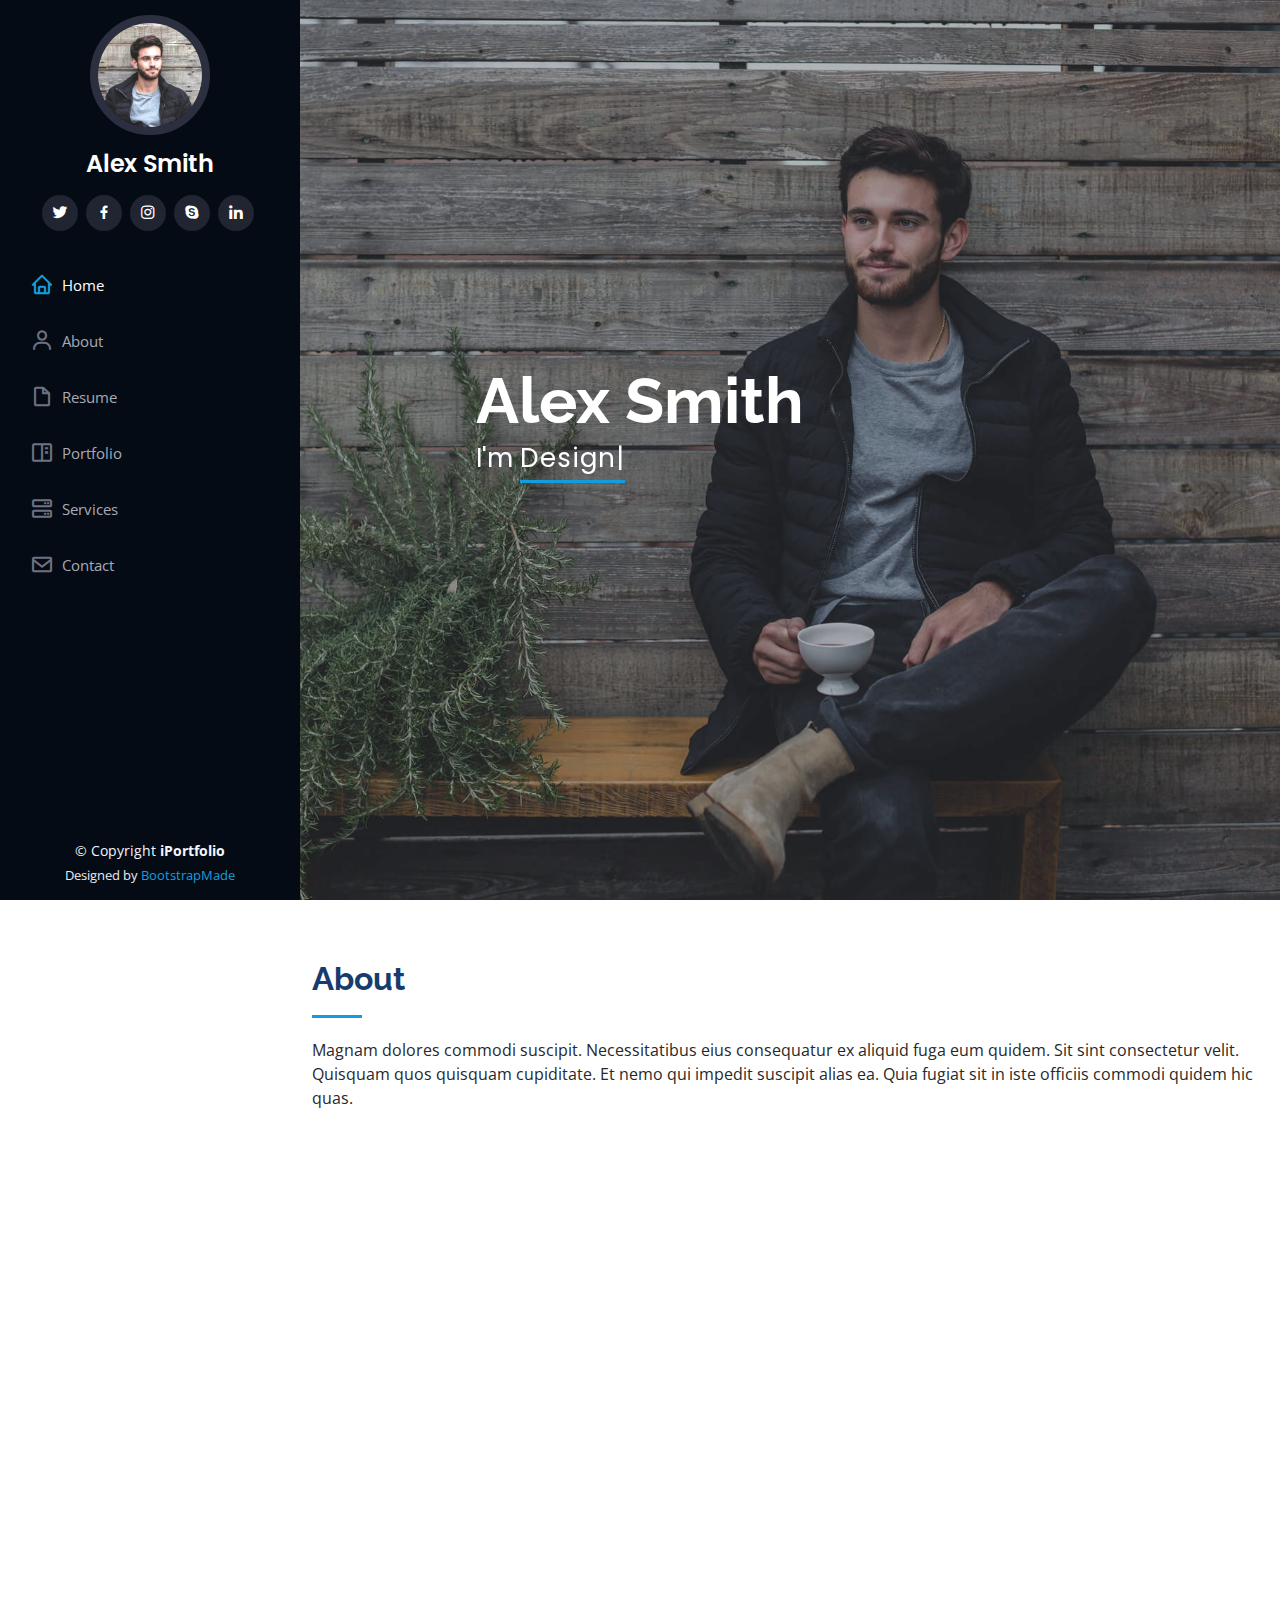
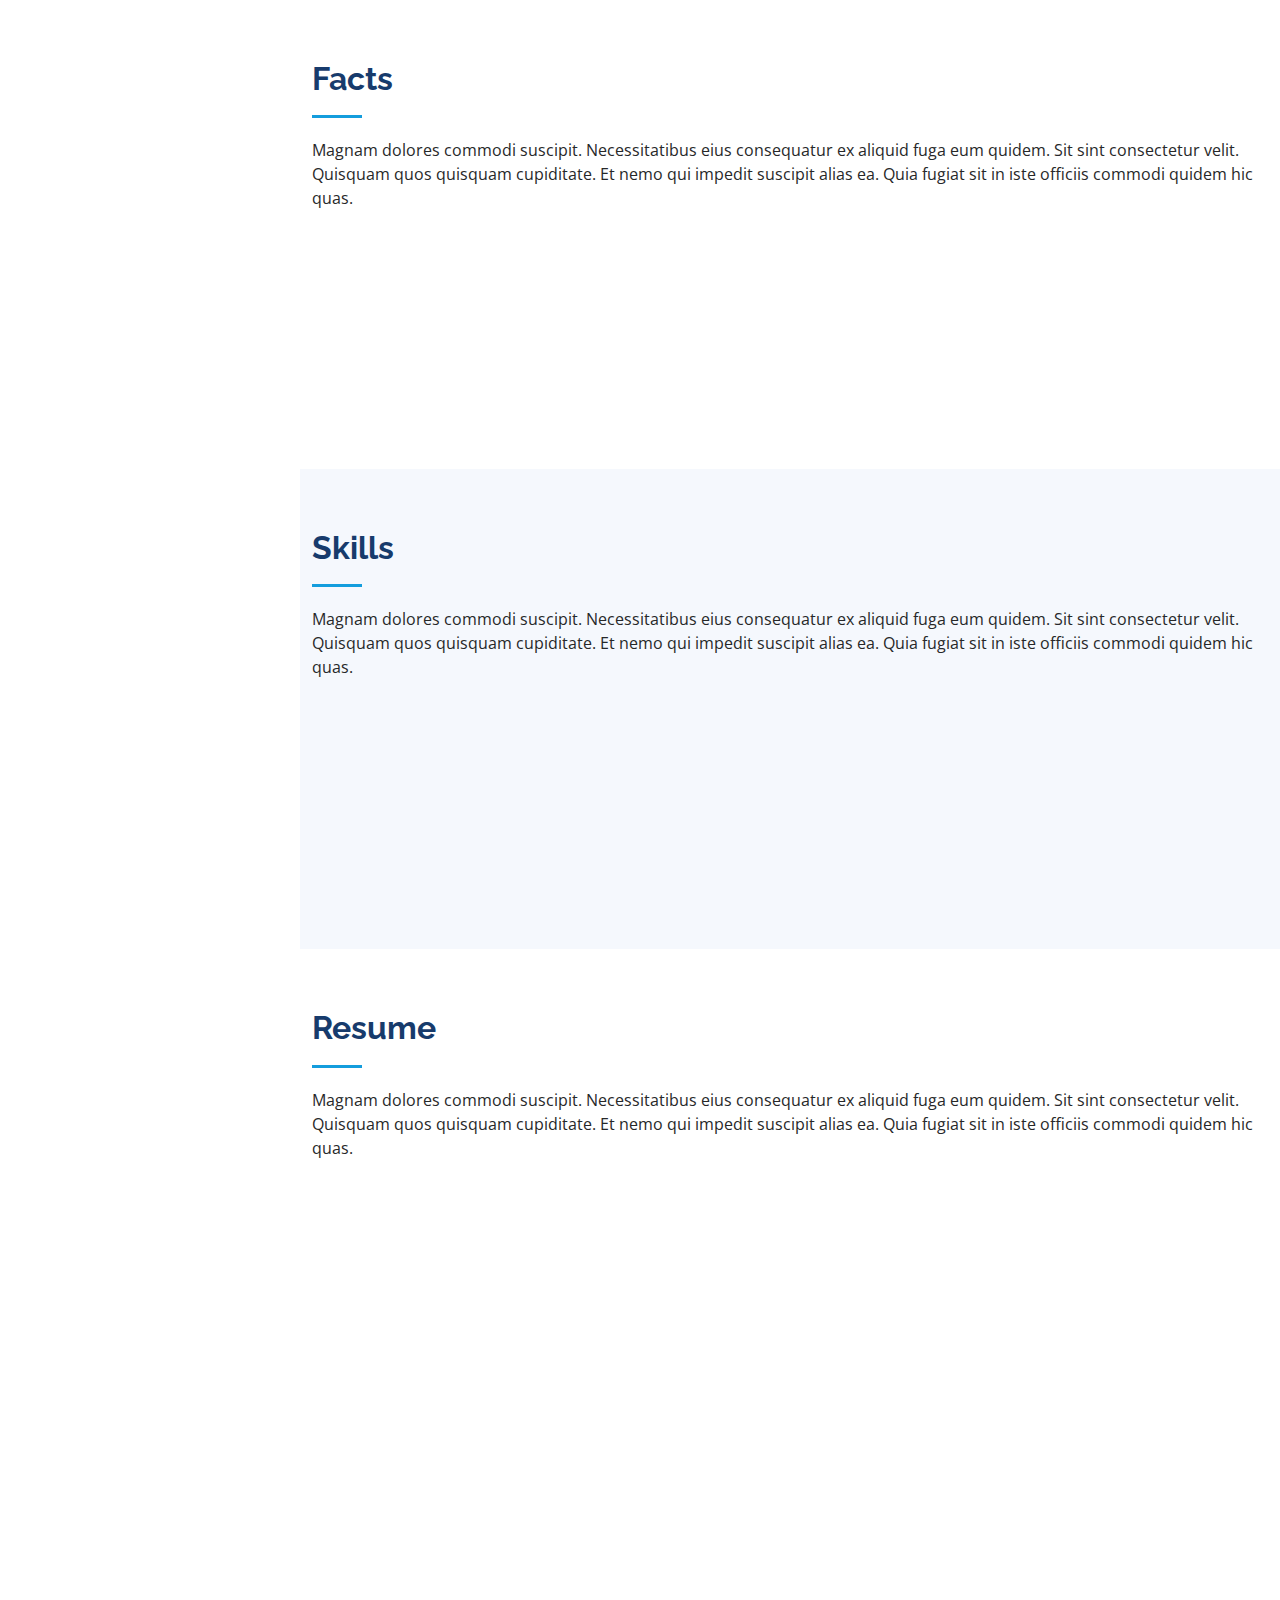
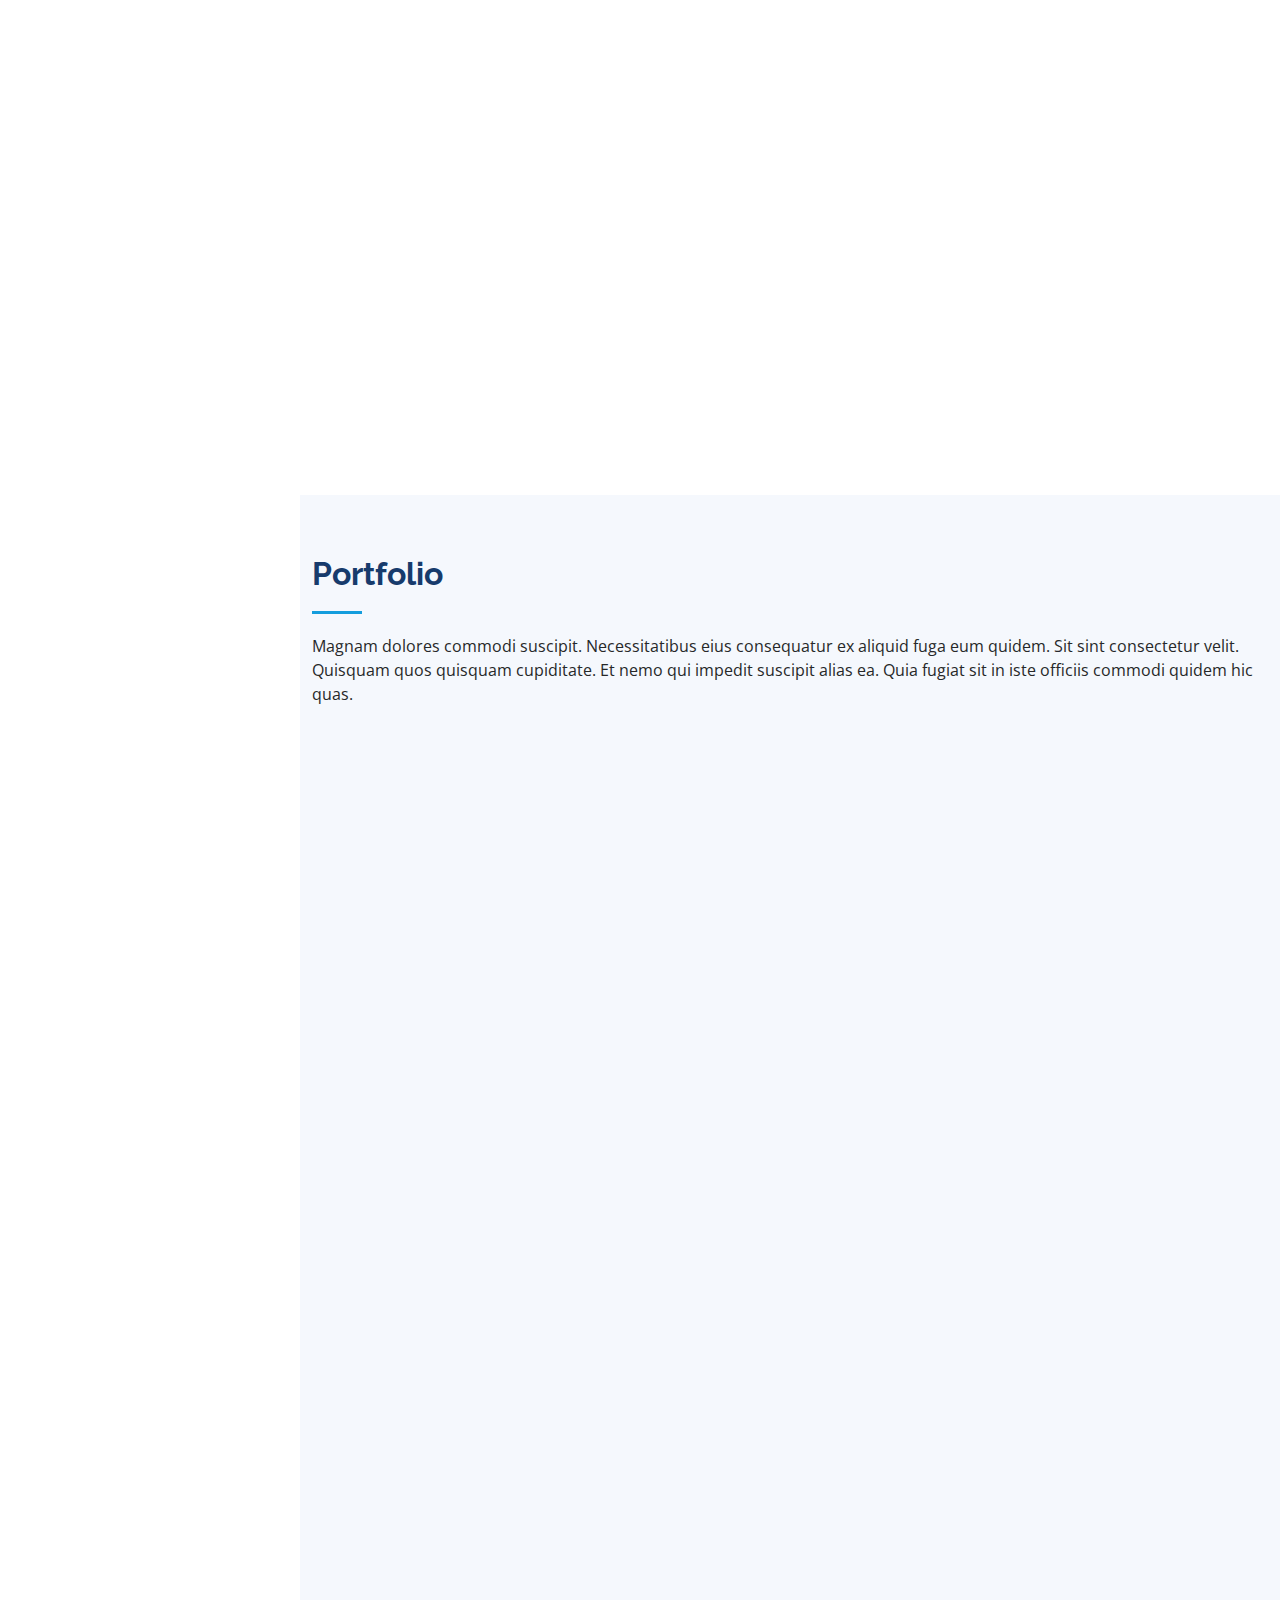
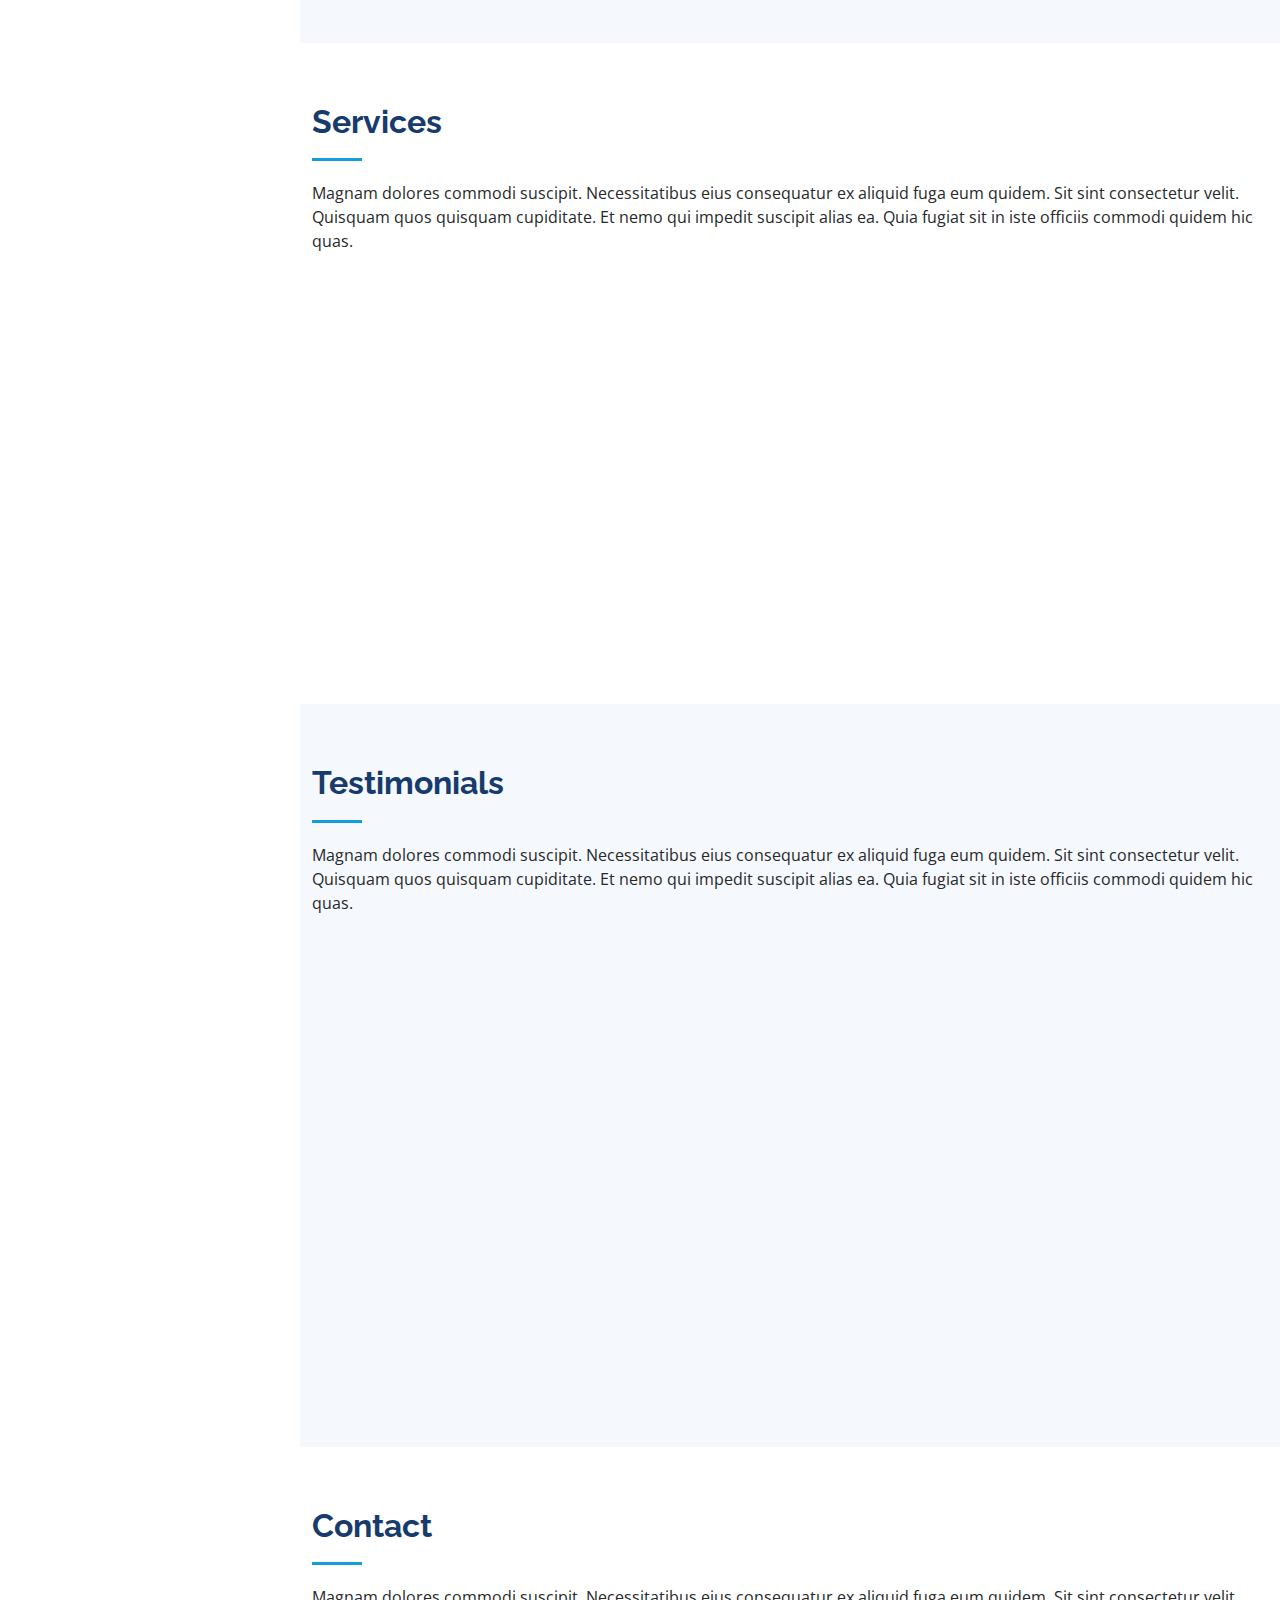
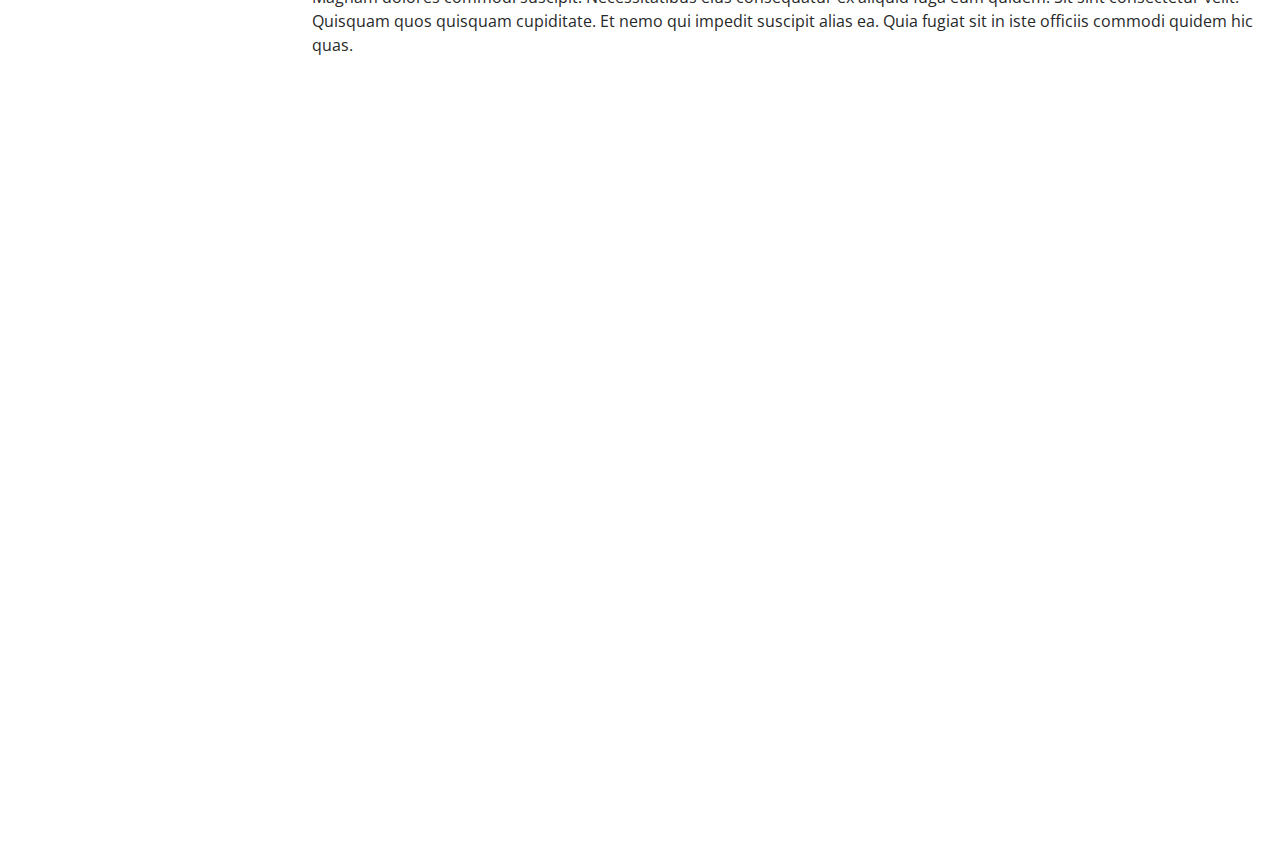
<file: iPortfolio/index.html>
<!DOCTYPE html>
<html lang="en">

<head>
  <meta charset="utf-8">
  <meta content="width=device-width, initial-scale=1.0" name="viewport">

  <title>iPortfolio Bootstrap Template - Index</title>
  <meta content="" name="description">
  <meta content="" name="keywords">

  <!-- Favicons -->
  <link href="assets/img/favicon.png" rel="icon">
  <link href="assets/img/apple-touch-icon.png" rel="apple-touch-icon">

  <!-- Google Fonts -->
  <link href="https://fonts.googleapis.com/css?family=Open+Sans:300,300i,400,400i,600,600i,700,700i|Raleway:300,300i,400,400i,500,500i,600,600i,700,700i|Poppins:300,300i,400,400i,500,500i,600,600i,700,700i" rel="stylesheet">

  <!-- Vendor CSS Files -->
  <link href="assets/vendor/aos/aos.css" rel="stylesheet">
  <link href="assets/vendor/bootstrap/css/bootstrap.min.css" rel="stylesheet">
  <link href="assets/vendor/bootstrap-icons/bootstrap-icons.css" rel="stylesheet">
  <link href="assets/vendor/boxicons/css/boxicons.min.css" rel="stylesheet">
  <link href="assets/vendor/glightbox/css/glightbox.min.css" rel="stylesheet">
  <link href="assets/vendor/swiper/swiper-bundle.min.css" rel="stylesheet">

  <!-- Template Main CSS File -->
  <link href="assets/css/style.css" rel="stylesheet">

  <!-- =======================================================
  * Template Name: iPortfolio - v3.7.0
  * Template URL: https://bootstrapmade.com/iportfolio-bootstrap-portfolio-websites-template/
  * Author: BootstrapMade.com
  * License: https://bootstrapmade.com/license/
  ======================================================== -->
</head>

<body>

  <!-- ======= Mobile nav toggle button ======= -->
  <i class="bi bi-list mobile-nav-toggle d-xl-none"></i>

  <!-- ======= Header ======= -->
  <header id="header">
    <div class="d-flex flex-column">

      <div class="profile">
        <img src="assets/img/profile-img.jpg" alt="" class="img-fluid rounded-circle">
        <h1 class="text-light"><a href="index.html">Alex Smith</a></h1>
        <div class="social-links mt-3 text-center">
          <a href="#" class="twitter"><i class="bx bxl-twitter"></i></a>
          <a href="#" class="facebook"><i class="bx bxl-facebook"></i></a>
          <a href="#" class="instagram"><i class="bx bxl-instagram"></i></a>
          <a href="#" class="google-plus"><i class="bx bxl-skype"></i></a>
          <a href="#" class="linkedin"><i class="bx bxl-linkedin"></i></a>
        </div>
      </div>

      <nav id="navbar" class="nav-menu navbar">
        <ul>
          <li><a href="#hero" class="nav-link scrollto active"><i class="bx bx-home"></i> <span>Home</span></a></li>
          <li><a href="#about" class="nav-link scrollto"><i class="bx bx-user"></i> <span>About</span></a></li>
          <li><a href="#resume" class="nav-link scrollto"><i class="bx bx-file-blank"></i> <span>Resume</span></a></li>
          <li><a href="#portfolio" class="nav-link scrollto"><i class="bx bx-book-content"></i> <span>Portfolio</span></a></li>
          <li><a href="#services" class="nav-link scrollto"><i class="bx bx-server"></i> <span>Services</span></a></li>
          <li><a href="#contact" class="nav-link scrollto"><i class="bx bx-envelope"></i> <span>Contact</span></a></li>
        </ul>
      </nav><!-- .nav-menu -->
    </div>
  </header><!-- End Header -->

  <!-- ======= Hero Section ======= -->
  <section id="hero" class="d-flex flex-column justify-content-center align-items-center">
    <div class="hero-container" data-aos="fade-in">
      <h1>Alex Smith</h1>
      <p>I'm <span class="typed" data-typed-items="Designer, Developer, Freelancer, Photographer"></span></p>
    </div>
  </section><!-- End Hero -->

  <main id="main">

    <!-- ======= About Section ======= -->
    <section id="about" class="about">
      <div class="container">

        <div class="section-title">
          <h2>About</h2>
          <p>Magnam dolores commodi suscipit. Necessitatibus eius consequatur ex aliquid fuga eum quidem. Sit sint consectetur velit. Quisquam quos quisquam cupiditate. Et nemo qui impedit suscipit alias ea. Quia fugiat sit in iste officiis commodi quidem hic quas.</p>
        </div>

        <div class="row">
          <div class="col-lg-4" data-aos="fade-right">
            <img src="assets/img/profile-img.jpg" class="img-fluid" alt="">
          </div>
          <div class="col-lg-8 pt-4 pt-lg-0 content" data-aos="fade-left">
            <h3>UI/UX Designer &amp; Web Developer.</h3>
            <p class="fst-italic">
              Lorem ipsum dolor sit amet, consectetur adipiscing elit, sed do eiusmod tempor incididunt ut labore et dolore
              magna aliqua.
            </p>
            <div class="row">
              <div class="col-lg-6">
                <ul>
                  <li><i class="bi bi-chevron-right"></i> <strong>Birthday:</strong> <span>1 May 1995</span></li>
                  <li><i class="bi bi-chevron-right"></i> <strong>Website:</strong> <span>www.example.com</span></li>
                  <li><i class="bi bi-chevron-right"></i> <strong>Phone:</strong> <span>+123 456 7890</span></li>
                  <li><i class="bi bi-chevron-right"></i> <strong>City:</strong> <span>New York, USA</span></li>
                </ul>
              </div>
              <div class="col-lg-6">
                <ul>
                  <li><i class="bi bi-chevron-right"></i> <strong>Age:</strong> <span>30</span></li>
                  <li><i class="bi bi-chevron-right"></i> <strong>Degree:</strong> <span>Master</span></li>
                  <li><i class="bi bi-chevron-right"></i> <strong>PhEmailone:</strong> <span>email@example.com</span></li>
                  <li><i class="bi bi-chevron-right"></i> <strong>Freelance:</strong> <span>Available</span></li>
                </ul>
              </div>
            </div>
            <p>
              Officiis eligendi itaque labore et dolorum mollitia officiis optio vero. Quisquam sunt adipisci omnis et ut. Nulla accusantium dolor incidunt officia tempore. Et eius omnis.
              Cupiditate ut dicta maxime officiis quidem quia. Sed et consectetur qui quia repellendus itaque neque. Aliquid amet quidem ut quaerat cupiditate. Ab et eum qui repellendus omnis culpa magni laudantium dolores.
            </p>
          </div>
        </div>

      </div>
    </section><!-- End About Section -->

    <!-- ======= Facts Section ======= -->
    <section id="facts" class="facts">
      <div class="container">

        <div class="section-title">
          <h2>Facts</h2>
          <p>Magnam dolores commodi suscipit. Necessitatibus eius consequatur ex aliquid fuga eum quidem. Sit sint consectetur velit. Quisquam quos quisquam cupiditate. Et nemo qui impedit suscipit alias ea. Quia fugiat sit in iste officiis commodi quidem hic quas.</p>
        </div>

        <div class="row no-gutters">

          <div class="col-lg-3 col-md-6 d-md-flex align-items-md-stretch" data-aos="fade-up">
            <div class="count-box">
              <i class="bi bi-emoji-smile"></i>
              <span data-purecounter-start="0" data-purecounter-end="232" data-purecounter-duration="1" class="purecounter"></span>
              <p><strong>Happy Clients</strong> consequuntur quae</p>
            </div>
          </div>

          <div class="col-lg-3 col-md-6 d-md-flex align-items-md-stretch" data-aos="fade-up" data-aos-delay="100">
            <div class="count-box">
              <i class="bi bi-journal-richtext"></i>
              <span data-purecounter-start="0" data-purecounter-end="521" data-purecounter-duration="1" class="purecounter"></span>
              <p><strong>Projects</strong> adipisci atque cum quia aut</p>
            </div>
          </div>

          <div class="col-lg-3 col-md-6 d-md-flex align-items-md-stretch" data-aos="fade-up" data-aos-delay="200">
            <div class="count-box">
              <i class="bi bi-headset"></i>
              <span data-purecounter-start="0" data-purecounter-end="1453" data-purecounter-duration="1" class="purecounter"></span>
              <p><strong>Hours Of Support</strong> aut commodi quaerat</p>
            </div>
          </div>

          <div class="col-lg-3 col-md-6 d-md-flex align-items-md-stretch" data-aos="fade-up" data-aos-delay="300">
            <div class="count-box">
              <i class="bi bi-people"></i>
              <span data-purecounter-start="0" data-purecounter-end="32" data-purecounter-duration="1" class="purecounter"></span>
              <p><strong>Hard Workers</strong> rerum asperiores dolor</p>
            </div>
          </div>

        </div>

      </div>
    </section><!-- End Facts Section -->

    <!-- ======= Skills Section ======= -->
    <section id="skills" class="skills section-bg">
      <div class="container">

        <div class="section-title">
          <h2>Skills</h2>
          <p>Magnam dolores commodi suscipit. Necessitatibus eius consequatur ex aliquid fuga eum quidem. Sit sint consectetur velit. Quisquam quos quisquam cupiditate. Et nemo qui impedit suscipit alias ea. Quia fugiat sit in iste officiis commodi quidem hic quas.</p>
        </div>

        <div class="row skills-content">

          <div class="col-lg-6" data-aos="fade-up">

            <div class="progress">
              <span class="skill">HTML <i class="val">100%</i></span>
              <div class="progress-bar-wrap">
                <div class="progress-bar" role="progressbar" aria-valuenow="100" aria-valuemin="0" aria-valuemax="100"></div>
              </div>
            </div>

            <div class="progress">
              <span class="skill">CSS <i class="val">90%</i></span>
              <div class="progress-bar-wrap">
                <div class="progress-bar" role="progressbar" aria-valuenow="90" aria-valuemin="0" aria-valuemax="100"></div>
              </div>
            </div>

            <div class="progress">
              <span class="skill">JavaScript <i class="val">75%</i></span>
              <div class="progress-bar-wrap">
                <div class="progress-bar" role="progressbar" aria-valuenow="75" aria-valuemin="0" aria-valuemax="100"></div>
              </div>
            </div>

          </div>

          <div class="col-lg-6" data-aos="fade-up" data-aos-delay="100">

            <div class="progress">
              <span class="skill">PHP <i class="val">80%</i></span>
              <div class="progress-bar-wrap">
                <div class="progress-bar" role="progressbar" aria-valuenow="80" aria-valuemin="0" aria-valuemax="100"></div>
              </div>
            </div>

            <div class="progress">
              <span class="skill">WordPress/CMS <i class="val">90%</i></span>
              <div class="progress-bar-wrap">
                <div class="progress-bar" role="progressbar" aria-valuenow="90" aria-valuemin="0" aria-valuemax="100"></div>
              </div>
            </div>

            <div class="progress">
              <span class="skill">Photoshop <i class="val">55%</i></span>
              <div class="progress-bar-wrap">
                <div class="progress-bar" role="progressbar" aria-valuenow="55" aria-valuemin="0" aria-valuemax="100"></div>
              </div>
            </div>

          </div>

        </div>

      </div>
    </section><!-- End Skills Section -->

    <!-- ======= Resume Section ======= -->
    <section id="resume" class="resume">
      <div class="container">

        <div class="section-title">
          <h2>Resume</h2>
          <p>Magnam dolores commodi suscipit. Necessitatibus eius consequatur ex aliquid fuga eum quidem. Sit sint consectetur velit. Quisquam quos quisquam cupiditate. Et nemo qui impedit suscipit alias ea. Quia fugiat sit in iste officiis commodi quidem hic quas.</p>
        </div>

        <div class="row">
          <div class="col-lg-6" data-aos="fade-up">
            <h3 class="resume-title">Sumary</h3>
            <div class="resume-item pb-0">
              <h4>Alex Smith</h4>
              <p><em>Innovative and deadline-driven Graphic Designer with 3+ years of experience designing and developing user-centered digital/print marketing material from initial concept to final, polished deliverable.</em></p>
              <ul>
                <li>Portland par 127,Orlando, FL</li>
                <li>(123) 456-7891</li>
                <li>alice.barkley@example.com</li>
              </ul>
            </div>

            <h3 class="resume-title">Education</h3>
            <div class="resume-item">
              <h4>Master of Fine Arts &amp; Graphic Design</h4>
              <h5>2015 - 2016</h5>
              <p><em>Rochester Institute of Technology, Rochester, NY</em></p>
              <p>Qui deserunt veniam. Et sed aliquam labore tempore sed quisquam iusto autem sit. Ea vero voluptatum qui ut dignissimos deleniti nerada porti sand markend</p>
            </div>
            <div class="resume-item">
              <h4>Bachelor of Fine Arts &amp; Graphic Design</h4>
              <h5>2010 - 2014</h5>
              <p><em>Rochester Institute of Technology, Rochester, NY</em></p>
              <p>Quia nobis sequi est occaecati aut. Repudiandae et iusto quae reiciendis et quis Eius vel ratione eius unde vitae rerum voluptates asperiores voluptatem Earum molestiae consequatur neque etlon sader mart dila</p>
            </div>
          </div>
          <div class="col-lg-6" data-aos="fade-up" data-aos-delay="100">
            <h3 class="resume-title">Professional Experience</h3>
            <div class="resume-item">
              <h4>Senior graphic design specialist</h4>
              <h5>2019 - Present</h5>
              <p><em>Experion, New York, NY </em></p>
              <ul>
                <li>Lead in the design, development, and implementation of the graphic, layout, and production communication materials</li>
                <li>Delegate tasks to the 7 members of the design team and provide counsel on all aspects of the project. </li>
                <li>Supervise the assessment of all graphic materials in order to ensure quality and accuracy of the design</li>
                <li>Oversee the efficient use of production project budgets ranging from $2,000 - $25,000</li>
              </ul>
            </div>
            <div class="resume-item">
              <h4>Graphic design specialist</h4>
              <h5>2017 - 2018</h5>
              <p><em>Stepping Stone Advertising, New York, NY</em></p>
              <ul>
                <li>Developed numerous marketing programs (logos, brochures,infographics, presentations, and advertisements).</li>
                <li>Managed up to 5 projects or tasks at a given time while under pressure</li>
                <li>Recommended and consulted with clients on the most appropriate graphic design</li>
                <li>Created 4+ design presentations and proposals a month for clients and account managers</li>
              </ul>
            </div>
          </div>
        </div>

      </div>
    </section><!-- End Resume Section -->

    <!-- ======= Portfolio Section ======= -->
    <section id="portfolio" class="portfolio section-bg">
      <div class="container">

        <div class="section-title">
          <h2>Portfolio</h2>
          <p>Magnam dolores commodi suscipit. Necessitatibus eius consequatur ex aliquid fuga eum quidem. Sit sint consectetur velit. Quisquam quos quisquam cupiditate. Et nemo qui impedit suscipit alias ea. Quia fugiat sit in iste officiis commodi quidem hic quas.</p>
        </div>

        <div class="row" data-aos="fade-up">
          <div class="col-lg-12 d-flex justify-content-center">
            <ul id="portfolio-flters">
              <li data-filter="*" class="filter-active">All</li>
              <li data-filter=".filter-app">App</li>
              <li data-filter=".filter-card">Card</li>
              <li data-filter=".filter-web">Web</li>
            </ul>
          </div>
        </div>

        <div class="row portfolio-container" data-aos="fade-up" data-aos-delay="100">

          <div class="col-lg-4 col-md-6 portfolio-item filter-app">
            <div class="portfolio-wrap">
              <img src="assets/img/portfolio/portfolio-1.jpg" class="img-fluid" alt="">
              <div class="portfolio-links">
                <a href="assets/img/portfolio/portfolio-1.jpg" data-gallery="portfolioGallery" class="portfolio-lightbox" title="App 1"><i class="bx bx-plus"></i></a>
                <a href="portfolio-details.html" title="More Details"><i class="bx bx-link"></i></a>
              </div>
            </div>
          </div>

          <div class="col-lg-4 col-md-6 portfolio-item filter-web">
            <div class="portfolio-wrap">
              <img src="assets/img/portfolio/portfolio-2.jpg" class="img-fluid" alt="">
              <div class="portfolio-links">
                <a href="assets/img/portfolio/portfolio-2.jpg" data-gallery="portfolioGallery" class="portfolio-lightbox" title="Web 3"><i class="bx bx-plus"></i></a>
                <a href="portfolio-details.html" title="More Details"><i class="bx bx-link"></i></a>
              </div>
            </div>
          </div>

          <div class="col-lg-4 col-md-6 portfolio-item filter-app">
            <div class="portfolio-wrap">
              <img src="assets/img/portfolio/portfolio-3.jpg" class="img-fluid" alt="">
              <div class="portfolio-links">
                <a href="assets/img/portfolio/portfolio-3.jpg" data-gallery="portfolioGallery" class="portfolio-lightbox" title="App 2"><i class="bx bx-plus"></i></a>
                <a href="portfolio-details.html" title="More Details"><i class="bx bx-link"></i></a>
              </div>
            </div>
          </div>

          <div class="col-lg-4 col-md-6 portfolio-item filter-card">
            <div class="portfolio-wrap">
              <img src="assets/img/portfolio/portfolio-4.jpg" class="img-fluid" alt="">
              <div class="portfolio-links">
                <a href="assets/img/portfolio/portfolio-4.jpg" data-gallery="portfolioGallery" class="portfolio-lightbox" title="Card 2"><i class="bx bx-plus"></i></a>
                <a href="portfolio-details.html" title="More Details"><i class="bx bx-link"></i></a>
              </div>
            </div>
          </div>

          <div class="col-lg-4 col-md-6 portfolio-item filter-web">
            <div class="portfolio-wrap">
              <img src="assets/img/portfolio/portfolio-5.jpg" class="img-fluid" alt="">
              <div class="portfolio-links">
                <a href="assets/img/portfolio/portfolio-5.jpg" data-gallery="portfolioGallery" class="portfolio-lightbox" title="Web 2"><i class="bx bx-plus"></i></a>
                <a href="portfolio-details.html" title="More Details"><i class="bx bx-link"></i></a>
              </div>
            </div>
          </div>

          <div class="col-lg-4 col-md-6 portfolio-item filter-app">
            <div class="portfolio-wrap">
              <img src="assets/img/portfolio/portfolio-6.jpg" class="img-fluid" alt="">
              <div class="portfolio-links">
                <a href="assets/img/portfolio/portfolio-6.jpg" data-gallery="portfolioGallery" class="portfolio-lightbox" title="App 3"><i class="bx bx-plus"></i></a>
                <a href="portfolio-details.html" title="More Details"><i class="bx bx-link"></i></a>
              </div>
            </div>
          </div>

          <div class="col-lg-4 col-md-6 portfolio-item filter-card">
            <div class="portfolio-wrap">
              <img src="assets/img/portfolio/portfolio-7.jpg" class="img-fluid" alt="">
              <div class="portfolio-links">
                <a href="assets/img/portfolio/portfolio-7.jpg" data-gallery="portfolioGallery" class="portfolio-lightbox" title="Card 1"><i class="bx bx-plus"></i></a>
                <a href="portfolio-details.html" title="More Details"><i class="bx bx-link"></i></a>
              </div>
            </div>
          </div>

          <div class="col-lg-4 col-md-6 portfolio-item filter-card">
            <div class="portfolio-wrap">
              <img src="assets/img/portfolio/portfolio-8.jpg" class="img-fluid" alt="">
              <div class="portfolio-links">
                <a href="assets/img/portfolio/portfolio-8.jpg" data-gallery="portfolioGallery" class="portfolio-lightbox" title="Card 3"><i class="bx bx-plus"></i></a>
                <a href="portfolio-details.html" title="More Details"><i class="bx bx-link"></i></a>
              </div>
            </div>
          </div>

          <div class="col-lg-4 col-md-6 portfolio-item filter-web">
            <div class="portfolio-wrap">
              <img src="assets/img/portfolio/portfolio-9.jpg" class="img-fluid" alt="">
              <div class="portfolio-links">
                <a href="assets/img/portfolio/portfolio-9.jpg" data-gallery="portfolioGallery" class="portfolio-lightbox" title="Web 3"><i class="bx bx-plus"></i></a>
                <a href="portfolio-details.html" title="More Details"><i class="bx bx-link"></i></a>
              </div>
            </div>
          </div>

        </div>

      </div>
    </section><!-- End Portfolio Section -->

    <!-- ======= Services Section ======= -->
    <section id="services" class="services">
      <div class="container">

        <div class="section-title">
          <h2>Services</h2>
          <p>Magnam dolores commodi suscipit. Necessitatibus eius consequatur ex aliquid fuga eum quidem. Sit sint consectetur velit. Quisquam quos quisquam cupiditate. Et nemo qui impedit suscipit alias ea. Quia fugiat sit in iste officiis commodi quidem hic quas.</p>
        </div>

        <div class="row">
          <div class="col-lg-4 col-md-6 icon-box" data-aos="fade-up">
            <div class="icon"><i class="bi bi-briefcase"></i></div>
            <h4 class="title"><a href="">Lorem Ipsum</a></h4>
            <p class="description">Voluptatum deleniti atque corrupti quos dolores et quas molestias excepturi sint occaecati cupiditate non provident</p>
          </div>
          <div class="col-lg-4 col-md-6 icon-box" data-aos="fade-up" data-aos-delay="100">
            <div class="icon"><i class="bi bi-card-checklist"></i></div>
            <h4 class="title"><a href="">Dolor Sitema</a></h4>
            <p class="description">Minim veniam, quis nostrud exercitation ullamco laboris nisi ut aliquip ex ea commodo consequat tarad limino ata</p>
          </div>
          <div class="col-lg-4 col-md-6 icon-box" data-aos="fade-up" data-aos-delay="200">
            <div class="icon"><i class="bi bi-bar-chart"></i></div>
            <h4 class="title"><a href="">Sed ut perspiciatis</a></h4>
            <p class="description">Duis aute irure dolor in reprehenderit in voluptate velit esse cillum dolore eu fugiat nulla pariatur</p>
          </div>
          <div class="col-lg-4 col-md-6 icon-box" data-aos="fade-up" data-aos-delay="300">
            <div class="icon"><i class="bi bi-binoculars"></i></div>
            <h4 class="title"><a href="">Magni Dolores</a></h4>
            <p class="description">Excepteur sint occaecat cupidatat non proident, sunt in culpa qui officia deserunt mollit anim id est laborum</p>
          </div>
          <div class="col-lg-4 col-md-6 icon-box" data-aos="fade-up" data-aos-delay="400">
            <div class="icon"><i class="bi bi-brightness-high"></i></div>
            <h4 class="title"><a href="">Nemo Enim</a></h4>
            <p class="description">At vero eos et accusamus et iusto odio dignissimos ducimus qui blanditiis praesentium voluptatum deleniti atque</p>
          </div>
          <div class="col-lg-4 col-md-6 icon-box" data-aos="fade-up" data-aos-delay="500">
            <div class="icon"><i class="bi bi-calendar4-week"></i></div>
            <h4 class="title"><a href="">Eiusmod Tempor</a></h4>
            <p class="description">Et harum quidem rerum facilis est et expedita distinctio. Nam libero tempore, cum soluta nobis est eligendi</p>
          </div>
        </div>

      </div>
    </section><!-- End Services Section -->

    <!-- ======= Testimonials Section ======= -->
    <section id="testimonials" class="testimonials section-bg">
      <div class="container">

        <div class="section-title">
          <h2>Testimonials</h2>
          <p>Magnam dolores commodi suscipit. Necessitatibus eius consequatur ex aliquid fuga eum quidem. Sit sint consectetur velit. Quisquam quos quisquam cupiditate. Et nemo qui impedit suscipit alias ea. Quia fugiat sit in iste officiis commodi quidem hic quas.</p>
        </div>

        <div class="testimonials-slider swiper" data-aos="fade-up" data-aos-delay="100">
          <div class="swiper-wrapper">

            <div class="swiper-slide">
              <div class="testimonial-item" data-aos="fade-up">
                <p>
                  <i class="bx bxs-quote-alt-left quote-icon-left"></i>
                  Proin iaculis purus consequat sem cure digni ssim donec porttitora entum suscipit rhoncus. Accusantium quam, ultricies eget id, aliquam eget nibh et. Maecen aliquam, risus at semper.
                  <i class="bx bxs-quote-alt-right quote-icon-right"></i>
                </p>
                <img src="assets/img/testimonials/testimonials-1.jpg" class="testimonial-img" alt="">
                <h3>Saul Goodman</h3>
                <h4>Ceo &amp; Founder</h4>
              </div>
            </div><!-- End testimonial item -->

            <div class="swiper-slide">
              <div class="testimonial-item" data-aos="fade-up" data-aos-delay="100">
                <p>
                  <i class="bx bxs-quote-alt-left quote-icon-left"></i>
                  Export tempor illum tamen malis malis eram quae irure esse labore quem cillum quid cillum eram malis quorum velit fore eram velit sunt aliqua noster fugiat irure amet legam anim culpa.
                  <i class="bx bxs-quote-alt-right quote-icon-right"></i>
                </p>
                <img src="assets/img/testimonials/testimonials-2.jpg" class="testimonial-img" alt="">
                <h3>Sara Wilsson</h3>
                <h4>Designer</h4>
              </div>
            </div><!-- End testimonial item -->

            <div class="swiper-slide">
              <div class="testimonial-item" data-aos="fade-up" data-aos-delay="200">
                <p>
                  <i class="bx bxs-quote-alt-left quote-icon-left"></i>
                  Enim nisi quem export duis labore cillum quae magna enim sint quorum nulla quem veniam duis minim tempor labore quem eram duis noster aute amet eram fore quis sint minim.
                  <i class="bx bxs-quote-alt-right quote-icon-right"></i>
                </p>
                <img src="assets/img/testimonials/testimonials-3.jpg" class="testimonial-img" alt="">
                <h3>Jena Karlis</h3>
                <h4>Store Owner</h4>
              </div>
            </div><!-- End testimonial item -->

            <div class="swiper-slide">
              <div class="testimonial-item" data-aos="fade-up" data-aos-delay="300">
                <p>
                  <i class="bx bxs-quote-alt-left quote-icon-left"></i>
                  Fugiat enim eram quae cillum dolore dolor amet nulla culpa multos export minim fugiat minim velit minim dolor enim duis veniam ipsum anim magna sunt elit fore quem dolore labore illum veniam.
                  <i class="bx bxs-quote-alt-right quote-icon-right"></i>
                </p>
                <img src="assets/img/testimonials/testimonials-4.jpg" class="testimonial-img" alt="">
                <h3>Matt Brandon</h3>
                <h4>Freelancer</h4>
              </div>
            </div><!-- End testimonial item -->

            <div class="swiper-slide">
              <div class="testimonial-item" data-aos="fade-up" data-aos-delay="400">
                <p>
                  <i class="bx bxs-quote-alt-left quote-icon-left"></i>
                  Quis quorum aliqua sint quem legam fore sunt eram irure aliqua veniam tempor noster veniam enim culpa labore duis sunt culpa nulla illum cillum fugiat legam esse veniam culpa fore nisi cillum quid.
                  <i class="bx bxs-quote-alt-right quote-icon-right"></i>
                </p>
                <img src="assets/img/testimonials/testimonials-5.jpg" class="testimonial-img" alt="">
                <h3>John Larson</h3>
                <h4>Entrepreneur</h4>
              </div>
            </div><!-- End testimonial item -->

          </div>
          <div class="swiper-pagination"></div>
        </div>

      </div>
    </section><!-- End Testimonials Section -->

    <!-- ======= Contact Section ======= -->
    <section id="contact" class="contact">
      <div class="container">

        <div class="section-title">
          <h2>Contact</h2>
          <p>Magnam dolores commodi suscipit. Necessitatibus eius consequatur ex aliquid fuga eum quidem. Sit sint consectetur velit. Quisquam quos quisquam cupiditate. Et nemo qui impedit suscipit alias ea. Quia fugiat sit in iste officiis commodi quidem hic quas.</p>
        </div>

        <div class="row" data-aos="fade-in">

          <div class="col-lg-5 d-flex align-items-stretch">
            <div class="info">
              <div class="address">
                <i class="bi bi-geo-alt"></i>
                <h4>Location:</h4>
                <p>A108 Adam Street, New York, NY 535022</p>
              </div>

              <div class="email">
                <i class="bi bi-envelope"></i>
                <h4>Email:</h4>
                <p>info@example.com</p>
              </div>

              <div class="phone">
                <i class="bi bi-phone"></i>
                <h4>Call:</h4>
                <p>+1 5589 55488 55s</p>
              </div>

              <iframe src="https://www.google.com/maps/embed?pb=!1m14!1m8!1m3!1d12097.433213460943!2d-74.0062269!3d40.7101282!3m2!1i1024!2i768!4f13.1!3m3!1m2!1s0x0%3A0xb89d1fe6bc499443!2sDowntown+Conference+Center!5e0!3m2!1smk!2sbg!4v1539943755621" frameborder="0" style="border:0; width: 100%; height: 290px;" allowfullscreen></iframe>
            </div>

          </div>

          <div class="col-lg-7 mt-5 mt-lg-0 d-flex align-items-stretch">
            <form action="forms/contact.php" method="post" role="form" class="php-email-form">
              <div class="row">
                <div class="form-group col-md-6">
                  <label for="name">Your Name</label>
                  <input type="text" name="name" class="form-control" id="name" required>
                </div>
                <div class="form-group col-md-6">
                  <label for="name">Your Email</label>
                  <input type="email" class="form-control" name="email" id="email" required>
                </div>
              </div>
              <div class="form-group">
                <label for="name">Subject</label>
                <input type="text" class="form-control" name="subject" id="subject" required>
              </div>
              <div class="form-group">
                <label for="name">Message</label>
                <textarea class="form-control" name="message" rows="10" required></textarea>
              </div>
              <div class="my-3">
                <div class="loading">Loading</div>
                <div class="error-message"></div>
                <div class="sent-message">Your message has been sent. Thank you!</div>
              </div>
              <div class="text-center"><button type="submit">Send Message</button></div>
            </form>
          </div>

        </div>

      </div>
    </section><!-- End Contact Section -->

  </main><!-- End #main -->

  <!-- ======= Footer ======= -->
  <footer id="footer">
    <div class="container">
      <div class="copyright">
        &copy; Copyright <strong><span>iPortfolio</span></strong>
      </div>
      <div class="credits">
        <!-- All the links in the footer should remain intact. -->
        <!-- You can delete the links only if you purchased the pro version. -->
        <!-- Licensing information: https://bootstrapmade.com/license/ -->
        <!-- Purchase the pro version with working PHP/AJAX contact form: https://bootstrapmade.com/iportfolio-bootstrap-portfolio-websites-template/ -->
        Designed by <a href="https://bootstrapmade.com/">BootstrapMade</a>
      </div>
    </div>
  </footer><!-- End  Footer -->

  <a href="#" class="back-to-top d-flex align-items-center justify-content-center"><i class="bi bi-arrow-up-short"></i></a>

  <!-- Vendor JS Files -->
  <script src="assets/vendor/purecounter/purecounter.js"></script>
  <script src="assets/vendor/aos/aos.js"></script>
  <script src="assets/vendor/bootstrap/js/bootstrap.bundle.min.js"></script>
  <script src="assets/vendor/glightbox/js/glightbox.min.js"></script>
  <script src="assets/vendor/isotope-layout/isotope.pkgd.min.js"></script>
  <script src="assets/vendor/swiper/swiper-bundle.min.js"></script>
  <script src="assets/vendor/typed.js/typed.min.js"></script>
  <script src="assets/vendor/waypoints/noframework.waypoints.js"></script>
  <script src="assets/vendor/php-email-form/validate.js"></script>

  <!-- Template Main JS File -->
  <script src="assets/js/main.js"></script>

</body>

</html>
</file>
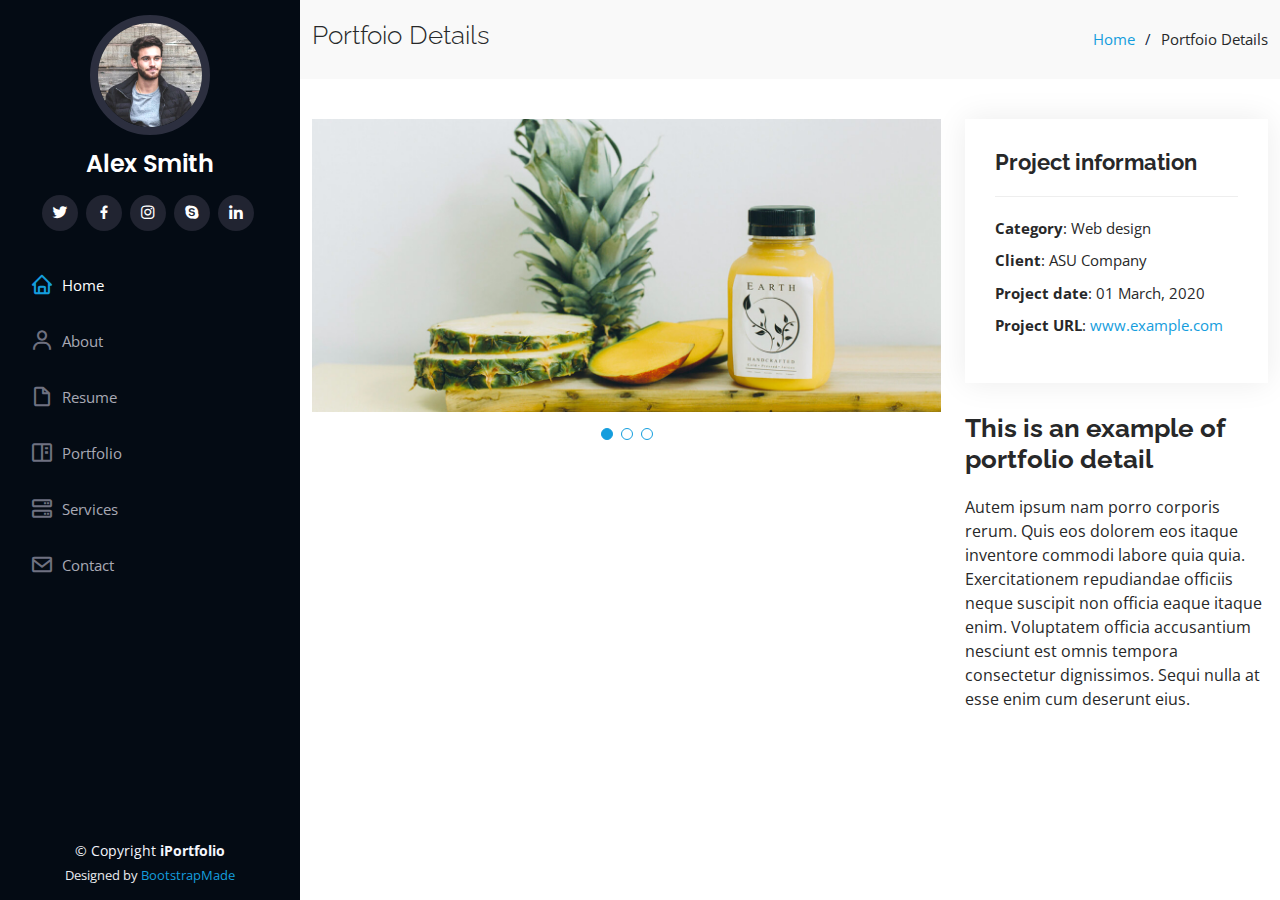
<file: iPortfolio/portfolio-details.html>
<!DOCTYPE html>
<html lang="en">

<head>
  <meta charset="utf-8">
  <meta content="width=device-width, initial-scale=1.0" name="viewport">

  <title>Portfolio Details - iPortfolio Bootstrap Template</title>
  <meta content="" name="description">
  <meta content="" name="keywords">

  <!-- Favicons -->
  <link href="assets/img/favicon.png" rel="icon">
  <link href="assets/img/apple-touch-icon.png" rel="apple-touch-icon">

  <!-- Google Fonts -->
  <link href="https://fonts.googleapis.com/css?family=Open+Sans:300,300i,400,400i,600,600i,700,700i|Raleway:300,300i,400,400i,500,500i,600,600i,700,700i|Poppins:300,300i,400,400i,500,500i,600,600i,700,700i" rel="stylesheet">

  <!-- Vendor CSS Files -->
  <link href="assets/vendor/aos/aos.css" rel="stylesheet">
  <link href="assets/vendor/bootstrap/css/bootstrap.min.css" rel="stylesheet">
  <link href="assets/vendor/bootstrap-icons/bootstrap-icons.css" rel="stylesheet">
  <link href="assets/vendor/boxicons/css/boxicons.min.css" rel="stylesheet">
  <link href="assets/vendor/glightbox/css/glightbox.min.css" rel="stylesheet">
  <link href="assets/vendor/swiper/swiper-bundle.min.css" rel="stylesheet">

  <!-- Template Main CSS File -->
  <link href="assets/css/style.css" rel="stylesheet">

  <!-- =======================================================
  * Template Name: iPortfolio - v3.7.0
  * Template URL: https://bootstrapmade.com/iportfolio-bootstrap-portfolio-websites-template/
  * Author: BootstrapMade.com
  * License: https://bootstrapmade.com/license/
  ======================================================== -->
</head>

<body>

  <!-- ======= Mobile nav toggle button ======= -->
  <i class="bi bi-list mobile-nav-toggle d-xl-none"></i>

  <!-- ======= Header ======= -->
  <header id="header">
    <div class="d-flex flex-column">

      <div class="profile">
        <img src="assets/img/profile-img.jpg" alt="" class="img-fluid rounded-circle">
        <h1 class="text-light"><a href="index.html">Alex Smith</a></h1>
        <div class="social-links mt-3 text-center">
          <a href="#" class="twitter"><i class="bx bxl-twitter"></i></a>
          <a href="#" class="facebook"><i class="bx bxl-facebook"></i></a>
          <a href="#" class="instagram"><i class="bx bxl-instagram"></i></a>
          <a href="#" class="google-plus"><i class="bx bxl-skype"></i></a>
          <a href="#" class="linkedin"><i class="bx bxl-linkedin"></i></a>
        </div>
      </div>

      <nav id="navbar" class="nav-menu navbar">
        <ul>
          <li><a href="#hero" class="nav-link scrollto active"><i class="bx bx-home"></i> <span>Home</span></a></li>
          <li><a href="#about" class="nav-link scrollto"><i class="bx bx-user"></i> <span>About</span></a></li>
          <li><a href="#resume" class="nav-link scrollto"><i class="bx bx-file-blank"></i> <span>Resume</span></a></li>
          <li><a href="#portfolio" class="nav-link scrollto"><i class="bx bx-book-content"></i> <span>Portfolio</span></a></li>
          <li><a href="#services" class="nav-link scrollto"><i class="bx bx-server"></i> <span>Services</span></a></li>
          <li><a href="#contact" class="nav-link scrollto"><i class="bx bx-envelope"></i> <span>Contact</span></a></li>
        </ul>
      </nav><!-- .nav-menu -->
    </div>
  </header><!-- End Header -->

  <main id="main">

    <!-- ======= Breadcrumbs ======= -->
    <section id="breadcrumbs" class="breadcrumbs">
      <div class="container">

        <div class="d-flex justify-content-between align-items-center">
          <h2>Portfoio Details</h2>
          <ol>
            <li><a href="index.html">Home</a></li>
            <li>Portfoio Details</li>
          </ol>
        </div>

      </div>
    </section><!-- End Breadcrumbs -->

    <!-- ======= Portfolio Details Section ======= -->
    <section id="portfolio-details" class="portfolio-details">
      <div class="container">

        <div class="row gy-4">

          <div class="col-lg-8">
            <div class="portfolio-details-slider swiper">
              <div class="swiper-wrapper align-items-center">

                <div class="swiper-slide">
                  <img src="assets/img/portfolio/portfolio-details-1.jpg" alt="">
                </div>

                <div class="swiper-slide">
                  <img src="assets/img/portfolio/portfolio-details-2.jpg" alt="">
                </div>

                <div class="swiper-slide">
                  <img src="assets/img/portfolio/portfolio-details-3.jpg" alt="">
                </div>

              </div>
              <div class="swiper-pagination"></div>
            </div>
          </div>

          <div class="col-lg-4">
            <div class="portfolio-info">
              <h3>Project information</h3>
              <ul>
                <li><strong>Category</strong>: Web design</li>
                <li><strong>Client</strong>: ASU Company</li>
                <li><strong>Project date</strong>: 01 March, 2020</li>
                <li><strong>Project URL</strong>: <a href="#">www.example.com</a></li>
              </ul>
            </div>
            <div class="portfolio-description">
              <h2>This is an example of portfolio detail</h2>
              <p>
                Autem ipsum nam porro corporis rerum. Quis eos dolorem eos itaque inventore commodi labore quia quia. Exercitationem repudiandae officiis neque suscipit non officia eaque itaque enim. Voluptatem officia accusantium nesciunt est omnis tempora consectetur dignissimos. Sequi nulla at esse enim cum deserunt eius.
              </p>
            </div>
          </div>

        </div>

      </div>
    </section><!-- End Portfolio Details Section -->

  </main><!-- End #main -->

  <!-- ======= Footer ======= -->
  <footer id="footer">
    <div class="container">
      <div class="copyright">
        &copy; Copyright <strong><span>iPortfolio</span></strong>
      </div>
      <div class="credits">
        <!-- All the links in the footer should remain intact. -->
        <!-- You can delete the links only if you purchased the pro version. -->
        <!-- Licensing information: https://bootstrapmade.com/license/ -->
        <!-- Purchase the pro version with working PHP/AJAX contact form: https://bootstrapmade.com/iportfolio-bootstrap-portfolio-websites-template/ -->
        Designed by <a href="https://bootstrapmade.com/">BootstrapMade</a>
      </div>
    </div>
  </footer><!-- End  Footer -->

  <a href="#" class="back-to-top d-flex align-items-center justify-content-center"><i class="bi bi-arrow-up-short"></i></a>

  <!-- Vendor JS Files -->
  <script src="assets/vendor/purecounter/purecounter.js"></script>
  <script src="assets/vendor/aos/aos.js"></script>
  <script src="assets/vendor/bootstrap/js/bootstrap.bundle.min.js"></script>
  <script src="assets/vendor/glightbox/js/glightbox.min.js"></script>
  <script src="assets/vendor/isotope-layout/isotope.pkgd.min.js"></script>
  <script src="assets/vendor/swiper/swiper-bundle.min.js"></script>
  <script src="assets/vendor/typed.js/typed.min.js"></script>
  <script src="assets/vendor/waypoints/noframework.waypoints.js"></script>
  <script src="assets/vendor/php-email-form/validate.js"></script>

  <!-- Template Main JS File -->
  <script src="assets/js/main.js"></script>

</body>

</html>
</file>
<file: iPortfolio/assets/css/style.css>
/**
* Template Name: iPortfolio - v3.7.0
* Template URL: https://bootstrapmade.com/iportfolio-bootstrap-portfolio-websites-template/
* Author: BootstrapMade.com
* License: https://bootstrapmade.com/license/
*/

/*--------------------------------------------------------------
# General
--------------------------------------------------------------*/
body {
  font-family: "Open Sans", sans-serif;
  color: #272829;
}

a {
  color: #149ddd;
  text-decoration: none;
}

a:hover {
  color: #37b3ed;
  text-decoration: none;
}

h1, h2, h3, h4, h5, h6 {
  font-family: "Raleway", sans-serif;
}

/*--------------------------------------------------------------
# Back to top button
--------------------------------------------------------------*/
.back-to-top {
  position: fixed;
  visibility: hidden;
  opacity: 0;
  right: 15px;
  bottom: 15px;
  z-index: 996;
  background: #149ddd;
  width: 40px;
  height: 40px;
  border-radius: 50px;
  transition: all 0.4s;
}
.back-to-top i {
  font-size: 28px;
  color: #fff;
  line-height: 0;
}
.back-to-top:hover {
  background: #2eafec;
  color: #fff;
}
.back-to-top.active {
  visibility: visible;
  opacity: 1;
}

/*--------------------------------------------------------------
# Header
--------------------------------------------------------------*/
#header {
  position: fixed;
  top: 0;
  left: 0;
  bottom: 0;
  width: 300px;
  transition: all ease-in-out 0.5s;
  z-index: 9997;
  transition: all 0.5s;
  padding: 0 15px;
  background: #040b14;
  overflow-y: auto;
}
#header .profile img {
  margin: 15px auto;
  display: block;
  width: 120px;
  border: 8px solid #2c2f3f;
}
#header .profile h1 {
  font-size: 24px;
  margin: 0;
  padding: 0;
  font-weight: 600;
  -moz-text-align-last: center;
  text-align-last: center;
  font-family: "Poppins", sans-serif;
}
#header .profile h1 a, #header .profile h1 a:hover {
  color: #fff;
  text-decoration: none;
}
#header .profile .social-links a {
  font-size: 18px;
  display: inline-block;
  background: #212431;
  color: #fff;
  line-height: 1;
  padding: 8px 0;
  margin-right: 4px;
  border-radius: 50%;
  text-align: center;
  width: 36px;
  height: 36px;
  transition: 0.3s;
}
#header .profile .social-links a:hover {
  background: #149ddd;
  color: #fff;
  text-decoration: none;
}

#main {
  margin-left: 300px;
}

@media (max-width: 1199px) {
  #header {
    left: -300px;
  }

  #main {
    margin-left: 0;
  }
}
/*--------------------------------------------------------------
# Navigation Menu
--------------------------------------------------------------*/
/* Desktop Navigation */
.nav-menu {
  padding: 30px 0 0 0;
}
.nav-menu * {
  margin: 0;
  padding: 0;
  list-style: none;
}
.nav-menu > ul > li {
  position: relative;
  white-space: nowrap;
}
.nav-menu a, .nav-menu a:focus {
  display: flex;
  align-items: center;
  color: #a8a9b4;
  padding: 12px 15px;
  margin-bottom: 8px;
  transition: 0.3s;
  font-size: 15px;
}
.nav-menu a i, .nav-menu a:focus i {
  font-size: 24px;
  padding-right: 8px;
  color: #6f7180;
}
.nav-menu a:hover, .nav-menu .active, .nav-menu .active:focus, .nav-menu li:hover > a {
  text-decoration: none;
  color: #fff;
}
.nav-menu a:hover i, .nav-menu .active i, .nav-menu .active:focus i, .nav-menu li:hover > a i {
  color: #149ddd;
}

/* Mobile Navigation */
.mobile-nav-toggle {
  position: fixed;
  right: 15px;
  top: 15px;
  z-index: 9998;
  border: 0;
  font-size: 24px;
  transition: all 0.4s;
  outline: none !important;
  background-color: #149ddd;
  color: #fff;
  width: 40px;
  height: 40px;
  display: inline-flex;
  align-items: center;
  justify-content: center;
  line-height: 0;
  border-radius: 50px;
  cursor: pointer;
}

.mobile-nav-active {
  overflow: hidden;
}
.mobile-nav-active #header {
  left: 0;
}

/*--------------------------------------------------------------
# Hero Section
--------------------------------------------------------------*/
#hero {
  width: 100%;
  height: 100vh;
  background: url("../img/hero-bg.jpg") top center;
  background-size: cover;
}
#hero:before {
  content: "";
  background: rgba(5, 13, 24, 0.3);
  position: absolute;
  bottom: 0;
  top: 0;
  left: 0;
  right: 0;
  z-index: 1;
}
#hero .hero-container {
  position: relative;
  z-index: 2;
  min-width: 300px;
}
#hero h1 {
  margin: 0 0 10px 0;
  font-size: 64px;
  font-weight: 700;
  line-height: 56px;
  color: #fff;
}
#hero p {
  color: #fff;
  margin-bottom: 50px;
  font-size: 26px;
  font-family: "Poppins", sans-serif;
}
#hero p span {
  color: #fff;
  padding-bottom: 4px;
  letter-spacing: 1px;
  border-bottom: 3px solid #149ddd;
}
@media (min-width: 1024px) {
  #hero {
    background-attachment: fixed;
  }
}
@media (max-width: 768px) {
  #hero h1 {
    font-size: 28px;
    line-height: 36px;
  }
  #hero h2 {
    font-size: 18px;
    line-height: 24px;
    margin-bottom: 30px;
  }
}

/*--------------------------------------------------------------
# Sections General
--------------------------------------------------------------*/
section {
  padding: 60px 0;
  overflow: hidden;
}

.section-bg {
  background: #f5f8fd;
}

.section-title {
  padding-bottom: 30px;
}
.section-title h2 {
  font-size: 32px;
  font-weight: bold;
  margin-bottom: 20px;
  padding-bottom: 20px;
  position: relative;
  color: #173b6c;
}
.section-title h2::after {
  content: "";
  position: absolute;
  display: block;
  width: 50px;
  height: 3px;
  background: #149ddd;
  bottom: 0;
  left: 0;
}
.section-title p {
  margin-bottom: 0;
}

/*--------------------------------------------------------------
# About
--------------------------------------------------------------*/
.about .content h3 {
  font-weight: 700;
  font-size: 26px;
  color: #173b6c;
}
.about .content ul {
  list-style: none;
  padding: 0;
}
.about .content ul li {
  margin-bottom: 20px;
  display: flex;
  align-items: center;
}
.about .content ul strong {
  margin-right: 10px;
}
.about .content ul i {
  font-size: 16px;
  margin-right: 5px;
  color: #149ddd;
  line-height: 0;
}
.about .content p:last-child {
  margin-bottom: 0;
}

/*--------------------------------------------------------------
# Facts
--------------------------------------------------------------*/
.facts {
  padding-bottom: 30px;
}
.facts .count-box {
  padding: 30px;
  width: 100%;
}
.facts .count-box i {
  display: block;
  font-size: 44px;
  color: #149ddd;
  float: left;
  line-height: 0;
}
.facts .count-box span {
  font-size: 48px;
  line-height: 40px;
  display: block;
  font-weight: 700;
  color: #050d18;
  margin-left: 60px;
}
.facts .count-box p {
  padding: 15px 0 0 0;
  margin: 0 0 0 60px;
  font-family: "Raleway", sans-serif;
  font-size: 14px;
  color: #122f57;
}
.facts .count-box a {
  font-weight: 600;
  display: block;
  margin-top: 20px;
  color: #122f57;
  font-size: 15px;
  font-family: "Poppins", sans-serif;
  transition: ease-in-out 0.3s;
}
.facts .count-box a:hover {
  color: #1f5297;
}

/*--------------------------------------------------------------
# Akills
--------------------------------------------------------------*/
.skills .progress {
  height: 60px;
  display: block;
  background: none;
  border-radius: 0;
}
.skills .progress .skill {
  padding: 0;
  margin: 0 0 6px 0;
  text-transform: uppercase;
  display: block;
  font-weight: 600;
  font-family: "Poppins", sans-serif;
  color: #050d18;
}
.skills .progress .skill .val {
  float: right;
  font-style: normal;
}
.skills .progress-bar-wrap {
  background: #dce8f8;
  height: 10px;
}
.skills .progress-bar {
  width: 1px;
  height: 10px;
  transition: 0.9s;
  background-color: #149ddd;
}

/*--------------------------------------------------------------
# Resume
--------------------------------------------------------------*/
.resume .resume-title {
  font-size: 26px;
  font-weight: 700;
  margin-top: 20px;
  margin-bottom: 20px;
  color: #050d18;
}
.resume .resume-item {
  padding: 0 0 20px 20px;
  margin-top: -2px;
  border-left: 2px solid #1f5297;
  position: relative;
}
.resume .resume-item h4 {
  line-height: 18px;
  font-size: 18px;
  font-weight: 600;
  text-transform: uppercase;
  font-family: "Poppins", sans-serif;
  color: #050d18;
  margin-bottom: 10px;
}
.resume .resume-item h5 {
  font-size: 16px;
  background: #e4edf9;
  padding: 5px 15px;
  display: inline-block;
  font-weight: 600;
  margin-bottom: 10px;
}
.resume .resume-item ul {
  padding-left: 20px;
}
.resume .resume-item ul li {
  padding-bottom: 10px;
}
.resume .resume-item:last-child {
  padding-bottom: 0;
}
.resume .resume-item::before {
  content: "";
  position: absolute;
  width: 16px;
  height: 16px;
  border-radius: 50px;
  left: -9px;
  top: 0;
  background: #fff;
  border: 2px solid #1f5297;
}

/*--------------------------------------------------------------
# Portfolio
--------------------------------------------------------------*/
.portfolio .portfolio-item {
  margin-bottom: 30px;
}
.portfolio #portfolio-flters {
  padding: 0;
  margin: 0 auto 35px auto;
  list-style: none;
  text-align: center;
  background: #fff;
  border-radius: 50px;
  padding: 2px 15px;
}
.portfolio #portfolio-flters li {
  cursor: pointer;
  display: inline-block;
  padding: 10px 15px 8px 15px;
  font-size: 14px;
  font-weight: 600;
  line-height: 1;
  text-transform: uppercase;
  color: #272829;
  margin-bottom: 5px;
  transition: all 0.3s ease-in-out;
}
.portfolio #portfolio-flters li:hover, .portfolio #portfolio-flters li.filter-active {
  color: #149ddd;
}
.portfolio #portfolio-flters li:last-child {
  margin-right: 0;
}
.portfolio .portfolio-wrap {
  transition: 0.3s;
  position: relative;
  overflow: hidden;
  z-index: 1;
}
.portfolio .portfolio-wrap::before {
  content: "";
  background: rgba(255, 255, 255, 0.5);
  position: absolute;
  left: 0;
  right: 0;
  top: 0;
  bottom: 0;
  transition: all ease-in-out 0.3s;
  z-index: 2;
  opacity: 0;
}
.portfolio .portfolio-wrap .portfolio-links {
  opacity: 1;
  left: 0;
  right: 0;
  bottom: -60px;
  z-index: 3;
  position: absolute;
  transition: all ease-in-out 0.3s;
  display: flex;
  justify-content: center;
}
.portfolio .portfolio-wrap .portfolio-links a {
  color: #fff;
  font-size: 28px;
  text-align: center;
  background: rgba(20, 157, 221, 0.75);
  transition: 0.3s;
  width: 50%;
}
.portfolio .portfolio-wrap .portfolio-links a:hover {
  background: rgba(20, 157, 221, 0.95);
}
.portfolio .portfolio-wrap .portfolio-links a + a {
  border-left: 1px solid #37b3ed;
}
.portfolio .portfolio-wrap:hover::before {
  top: 0;
  left: 0;
  right: 0;
  bottom: 0;
  opacity: 1;
}
.portfolio .portfolio-wrap:hover .portfolio-links {
  opacity: 1;
  bottom: 0;
}

/*--------------------------------------------------------------
# Portfolio Details
--------------------------------------------------------------*/
.portfolio-details {
  padding-top: 40px;
}
.portfolio-details .portfolio-details-slider img {
  width: 100%;
}
.portfolio-details .portfolio-details-slider .swiper-pagination {
  margin-top: 20px;
  position: relative;
}
.portfolio-details .portfolio-details-slider .swiper-pagination .swiper-pagination-bullet {
  width: 12px;
  height: 12px;
  background-color: #fff;
  opacity: 1;
  border: 1px solid #149ddd;
}
.portfolio-details .portfolio-details-slider .swiper-pagination .swiper-pagination-bullet-active {
  background-color: #149ddd;
}
.portfolio-details .portfolio-info {
  padding: 30px;
  box-shadow: 0px 0 30px rgba(5, 13, 24, 0.08);
}
.portfolio-details .portfolio-info h3 {
  font-size: 22px;
  font-weight: 700;
  margin-bottom: 20px;
  padding-bottom: 20px;
  border-bottom: 1px solid #eee;
}
.portfolio-details .portfolio-info ul {
  list-style: none;
  padding: 0;
  font-size: 15px;
}
.portfolio-details .portfolio-info ul li + li {
  margin-top: 10px;
}
.portfolio-details .portfolio-description {
  padding-top: 30px;
}
.portfolio-details .portfolio-description h2 {
  font-size: 26px;
  font-weight: 700;
  margin-bottom: 20px;
}
.portfolio-details .portfolio-description p {
  padding: 0;
}

/*--------------------------------------------------------------
# Services
--------------------------------------------------------------*/
.services .icon-box {
  margin-bottom: 20px;
}
.services .icon {
  float: left;
  display: flex;
  align-items: center;
  justify-content: center;
  width: 54px;
  height: 54px;
  background: #149ddd;
  border-radius: 50%;
  transition: 0.5s;
  border: 1px solid #149ddd;
}
.services .icon i {
  color: #fff;
  font-size: 24px;
  line-height: 0;
}
.services .icon-box:hover .icon {
  background: #fff;
}
.services .icon-box:hover .icon i {
  color: #149ddd;
}
.services .title {
  margin-left: 80px;
  font-weight: 700;
  margin-bottom: 15px;
  font-size: 18px;
}
.services .title a {
  color: #343a40;
}
.services .title a:hover {
  color: #149ddd;
}
.services .description {
  margin-left: 80px;
  line-height: 24px;
  font-size: 14px;
}

/*--------------------------------------------------------------
# Testimonials
--------------------------------------------------------------*/
.testimonials .testimonials-carousel, .testimonials .testimonials-slider {
  overflow: hidden;
}
.testimonials .testimonial-item {
  box-sizing: content-box;
  text-align: center;
  min-height: 320px;
}
.testimonials .testimonial-item .testimonial-img {
  width: 90px;
  border-radius: 50%;
  margin: 0 auto;
}
.testimonials .testimonial-item h3 {
  font-size: 18px;
  font-weight: bold;
  margin: 10px 0 5px 0;
  color: #111;
}
.testimonials .testimonial-item h4 {
  font-size: 14px;
  color: #999;
  margin: 0;
}
.testimonials .testimonial-item .quote-icon-left, .testimonials .testimonial-item .quote-icon-right {
  color: #c3e8fa;
  font-size: 26px;
}
.testimonials .testimonial-item .quote-icon-left {
  display: inline-block;
  left: -5px;
  position: relative;
}
.testimonials .testimonial-item .quote-icon-right {
  display: inline-block;
  right: -5px;
  position: relative;
  top: 10px;
}
.testimonials .testimonial-item p {
  font-style: italic;
  margin: 0 15px 15px 15px;
  padding: 20px;
  background: #fff;
  position: relative;
  margin-bottom: 35px;
  border-radius: 6px;
  box-shadow: 0px 2px 15px rgba(0, 0, 0, 0.1);
}
.testimonials .testimonial-item p::after {
  content: "";
  width: 0;
  height: 0;
  border-top: 20px solid #fff;
  border-right: 20px solid transparent;
  border-left: 20px solid transparent;
  position: absolute;
  bottom: -20px;
  left: calc(50% - 20px);
}
.testimonials .swiper-pagination {
  margin-top: 20px;
  position: relative;
}
.testimonials .swiper-pagination .swiper-pagination-bullet {
  width: 12px;
  height: 12px;
  background-color: #fff;
  opacity: 1;
  border: 1px solid #149ddd;
}
.testimonials .swiper-pagination .swiper-pagination-bullet-active {
  background-color: #149ddd;
}

/*--------------------------------------------------------------
# Contact
--------------------------------------------------------------*/
.contact {
  padding-bottom: 130px;
}
.contact .info {
  padding: 30px;
  background: #fff;
  width: 100%;
  box-shadow: 0 0 24px 0 rgba(0, 0, 0, 0.12);
}
.contact .info i {
  font-size: 20px;
  color: #149ddd;
  float: left;
  width: 44px;
  height: 44px;
  background: #dff3fc;
  display: flex;
  justify-content: center;
  align-items: center;
  border-radius: 50px;
  transition: all 0.3s ease-in-out;
}
.contact .info h4 {
  padding: 0 0 0 60px;
  font-size: 22px;
  font-weight: 600;
  margin-bottom: 5px;
  color: #050d18;
}
.contact .info p {
  padding: 0 0 10px 60px;
  margin-bottom: 20px;
  font-size: 14px;
  color: #173b6c;
}
.contact .info .email p {
  padding-top: 5px;
}
.contact .info .social-links {
  padding-left: 60px;
}
.contact .info .social-links a {
  font-size: 18px;
  display: inline-block;
  background: #333;
  color: #fff;
  line-height: 1;
  padding: 8px 0;
  border-radius: 50%;
  text-align: center;
  width: 36px;
  height: 36px;
  transition: 0.3s;
  margin-right: 10px;
}
.contact .info .social-links a:hover {
  background: #149ddd;
  color: #fff;
}
.contact .info .email:hover i, .contact .info .address:hover i, .contact .info .phone:hover i {
  background: #149ddd;
  color: #fff;
}
.contact .php-email-form {
  width: 100%;
  padding: 30px;
  background: #fff;
  box-shadow: 0 0 24px 0 rgba(0, 0, 0, 0.12);
}
.contact .php-email-form .form-group {
  padding-bottom: 8px;
}
.contact .php-email-form .validate {
  display: none;
  color: red;
  margin: 0 0 15px 0;
  font-weight: 400;
  font-size: 13px;
}
.contact .php-email-form .error-message {
  display: none;
  color: #fff;
  background: #ed3c0d;
  text-align: left;
  padding: 15px;
  font-weight: 600;
}
.contact .php-email-form .error-message br + br {
  margin-top: 25px;
}
.contact .php-email-form .sent-message {
  display: none;
  color: #fff;
  background: #18d26e;
  text-align: center;
  padding: 15px;
  font-weight: 600;
}
.contact .php-email-form .loading {
  display: none;
  background: #fff;
  text-align: center;
  padding: 15px;
}
.contact .php-email-form .loading:before {
  content: "";
  display: inline-block;
  border-radius: 50%;
  width: 24px;
  height: 24px;
  margin: 0 10px -6px 0;
  border: 3px solid #18d26e;
  border-top-color: #eee;
  -webkit-animation: animate-loading 1s linear infinite;
  animation: animate-loading 1s linear infinite;
}
.contact .php-email-form .form-group {
  margin-bottom: 15px;
}
.contact .php-email-form label {
  padding-bottom: 8px;
}
.contact .php-email-form input, .contact .php-email-form textarea {
  border-radius: 0;
  box-shadow: none;
  font-size: 14px;
}
.contact .php-email-form input {
  height: 44px;
}
.contact .php-email-form textarea {
  padding: 10px 15px;
}
.contact .php-email-form button[type=submit] {
  background: #149ddd;
  border: 0;
  padding: 10px 24px;
  color: #fff;
  transition: 0.4s;
  border-radius: 4px;
}
.contact .php-email-form button[type=submit]:hover {
  background: #37b3ed;
}
@-webkit-keyframes animate-loading {
  0% {
    transform: rotate(0deg);
  }
  100% {
    transform: rotate(360deg);
  }
}
@keyframes animate-loading {
  0% {
    transform: rotate(0deg);
  }
  100% {
    transform: rotate(360deg);
  }
}

/*--------------------------------------------------------------
# Breadcrumbs
--------------------------------------------------------------*/
.breadcrumbs {
  padding: 20px 0;
  background: #f9f9f9;
}
.breadcrumbs h2 {
  font-size: 26px;
  font-weight: 300;
}
.breadcrumbs ol {
  display: flex;
  flex-wrap: wrap;
  list-style: none;
  padding: 0;
  margin: 0;
  font-size: 15px;
}
.breadcrumbs ol li + li {
  padding-left: 10px;
}
.breadcrumbs ol li + li::before {
  display: inline-block;
  padding-right: 10px;
  color: #0e2442;
  content: "/";
}
@media (max-width: 768px) {
  .breadcrumbs .d-flex {
    display: block !important;
  }
  .breadcrumbs ol {
    display: block;
  }
  .breadcrumbs ol li {
    display: inline-block;
  }
}

/*--------------------------------------------------------------
# Footer
--------------------------------------------------------------*/
#footer {
  padding: 15px;
  color: #f4f6fd;
  font-size: 14px;
  position: fixed;
  left: 0;
  bottom: 0;
  width: 300px;
  z-index: 9999;
  background: #040b14;
}
#footer .copyright {
  text-align: center;
}
#footer .credits {
  padding-top: 5px;
  text-align: center;
  font-size: 13px;
  color: #eaebf0;
}
@media (max-width: 1199px) {
  #footer {
    position: static;
    width: auto;
    padding-right: 20px 15px;
  }
}
</file>
